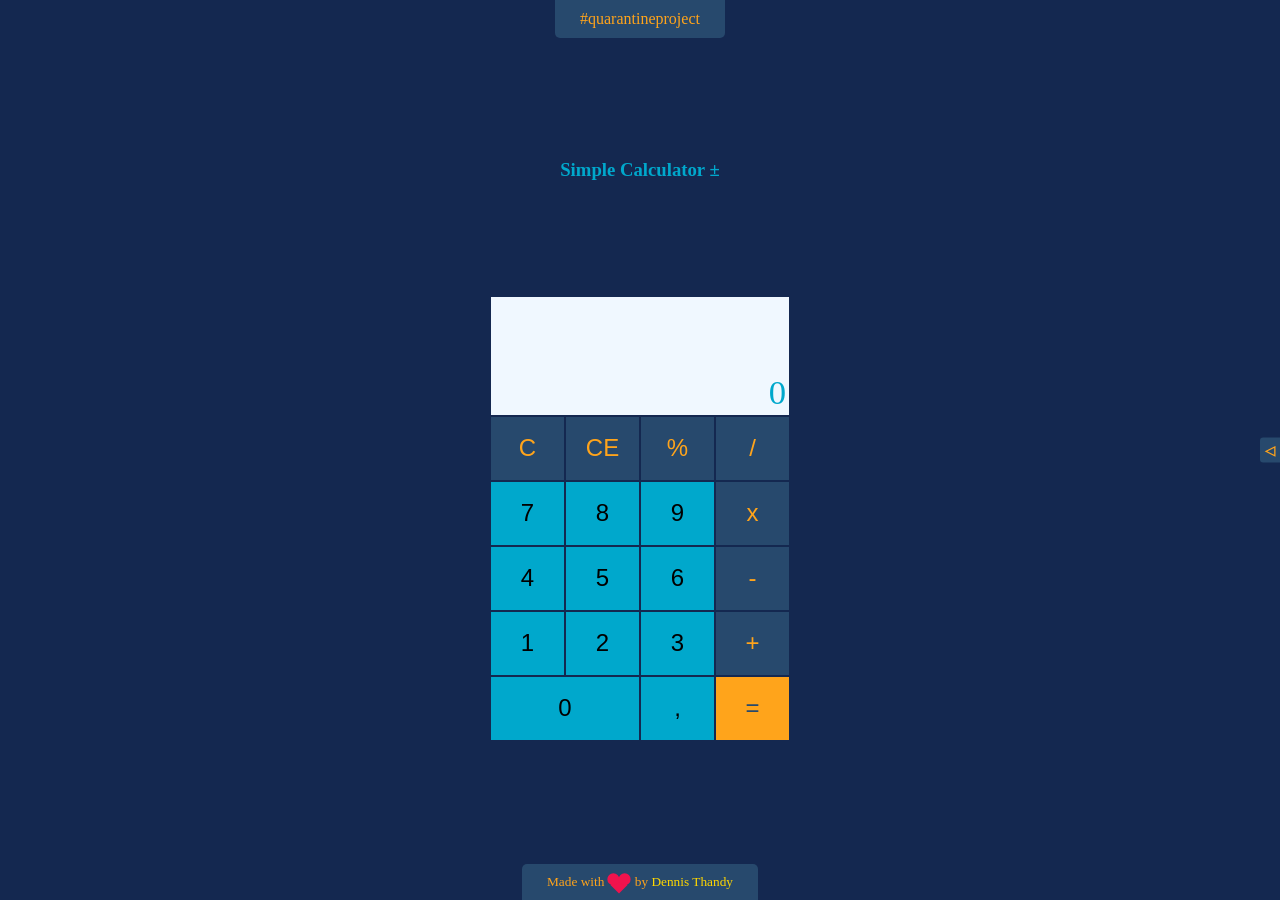
<file: index.html>
<!DOCTYPE html>
<html lang="en">
<head>
  <meta charset="UTF-8">
  <meta name="viewport" content="width=device-width, initial-scale=1.0">
  <meta http-equiv="X-UA-Compatible" content="ie=edge">
  <title> ± Calculator</title>
  <link rel="stylesheet" href="style.css">
</head>
<body>
  <header>
    <span class="project-title">#quarantineproject</span>
  </header>
  <div class="container">
    <h3 class="app-title">Simple Calculator ±</h3>
    <div class="calculator">
      <div class="calculator__panel">
        <span class="calculator__history"></span>
        <span class="calculator__data">0</span>
      </div>
      <div class="calculator__input">
        <input type="button" class="calculator__button calculator__button--operator" id="button-c" value="C">
        <input type="button" class="calculator__button calculator__button--operator" id="button-ce" value="CE">
        <input type="button" class="calculator__button calculator__button--operator" id="button-%" value="%">
        <input type="button" class="calculator__button calculator__button--operator" id="button-/" value="/">
        <input type="button" class="calculator__button" id="button-7" value="7">
        <input type="button" class="calculator__button" id="button-8" value="8">
        <input type="button" class="calculator__button" id="button-9" value="9">
        <input type="button" class="calculator__button calculator__button--operator" id="button-x" value="x">
        <input type="button" class="calculator__button" id="button-4" value="4">
        <input type="button" class="calculator__button" id="button-5" value="5">
        <input type="button" class="calculator__button" id="button-6" value="6">
        <input type="button" class="calculator__button calculator__button--operator" id="button--" value="-">
        <input type="button" class="calculator__button" id="button-1" value="1">
        <input type="button" class="calculator__button" id="button-2" value="2">
        <input type="button" class="calculator__button" id="button-3" value="3">
        <input type="button" class="calculator__button calculator__button--operator" id="button-+" value="+">
        <input type="button" class="calculator__button" id="button-0" value="0">
        <input type="button" class="calculator__button" id="button-," value=",">
        <input type="button" class="calculator__button calculator__button--operator" id="button-=" value="=">
      </div>
    </div>
    <div class="sidebar-right">
      <button class="social open">◁</button>
      <!-- <button class="social close">▷</button> -->
      <ul class="social-container">
        <li class="social-item">
          <a href="https://web.facebook.com/dennisthandy" target="_blank" class="social-link">
            <img src="images/facebook-icon.svg" alt="fb" class="icon">
          </a>
        </li>
        <li class="social-item">
          <a href="https://www.github.com/dennisthandy" target="_blank" class="social-link">
            <img src="images/github-icon.svg" alt="github" class="icon">
          </a>
        </li>
        <li class="social-item">
          <a href="https://www.instagram.com/dennisthandy/" target="_blank" class="social-link">
            <img src="images/instagram-icon.svg" alt="ig" class="icon">
          </a>
        </li>
      </ul>
    </div>
  </div>
  <footer>
    <span class="text-one">Made with</span>
    <span class="love"></span>
    <span class="text-two"> by <span class="author">Dennis Thandy</span></span>
  </footer>
  <!-- script -->
  <script src="script.js" charset="utf-8"></script>
</body>
</html>
</file>
<file: style.css>
*, *::after, *::before {
  margin: 0;
  padding: 0;
  box-sizing: border-box;
  list-style: none;
}

:root {
  --colorPrimary: #142850;
  --colorSecondary: #27496d;
  --colorAncent: #0c7b93;
  --colorText: #00a8cc;
  --colorLove: #f0134d;
  --colorHeader: #ffa41b;
  --colorSocial: rgba(39, 73, 109, 0.5);
}

body {
  background: var(--colorPrimary);
  color: var(--colorText);
  font-family: verdana;
  text-align: center;
  display: flex;
  flex-direction: column;
  align-items: center;
  justify-content: center;
  min-height: 100vh;
}

header {
  position: absolute;
  top:0;
  background-color: var(--colorSecondary);
  color: var(--colorHeader);
  padding: 10px 25px;
  border-radius: 0 0 5px 5px;
}

/* start main css */
.container {
  display: flex;
  flex-direction: column;
  align-items: center;
  justify-content: space-evenly;
  min-height: 90vh;
}

.calculator {
  width: 300px
}

.calculator__panel {
  display: flex;
  flex-direction: column;
  padding: 3px;
  height: 120px;
  width: inherit;
  background: aliceblue;
  align-items: flex-end;
  justify-content: space-between;
  text-align: right;
  border: .5px solid var(--colorPrimary)
}

.calculator__data {
  font-size: 26pt;
  width: inherit;
  word-wrap: break-word;
}

.calculator__history {
  font-size: 14pt;
  opacity: .5;
  width: inherit;
  word-wrap: break-word;
}

.calculator__input {
  display: flex;
  width: inherit;
  align-items: center;
  flex-wrap: wrap;
}

.calculator__button {
  width: 75px;
  height: 65px;
  font-size: 18pt;
  background-color: var(--colorText);
  border: none;
  cursor: pointer;
  outline: none;
  border: .5px solid var(--colorPrimary)
}

.calculator__button--operator {
  background-color: var(--colorSecondary);
  color: var(--colorHeader);
}

.calculator__button--operator[value="="] {
  background-color: var(--colorHeader);
  color: var(--colorSecondary);
}

.calculator__button:focus {
  outline: none;
  border: none;
}

.calculator__button:active {
  outline: none;
  background-color: white;
}

.calculator__button#button-0 {
  flex-grow: 1;
}

/* end main css */
.sidebar-right {
  position: fixed;
  right: 0;
  bottom: 50%;
  transform: translateY(50%);
  padding: 0 0 0 10px;
}

.close {
  display: none;
}

.social-container {
  position: absolute;
  padding: 0 15px;
  border-radius: 5px;
  top: -250%;
  right: -250%;
  opacity: 0;
  transform: scale(.5);
  transition: .5s ease;
  background-color: var(--colorSocial);
}

.social-container > .social-item {
  margin: 15px 0;
}

.social-link {
  padding: 5px;
  background-color: var(--colorText);
  display: flex;
  align-items: center;
  border-radius: 5px;
  transition: .25s linear;
}

.social-link:hover{
  transform: translateX(-10px);
  border: 1.5px solid var(--colorHeader);
}

.social-link:focus {
  background-color: var(--colorHeader)
}

.icon {
  width: 25px;
}

button.social {
  padding: 5px;
  border-radius: 3px 0 0 3px;
  border: none;
  cursor: pointer;
  color: var(--colorHeader);
  background-color: var(--colorSecondary);
  font-weight: 900;
}

button.social.active {
  transform: rotate(180deg);
  border-radius: 0 3px 3px 0;
}

.social-container.open {
  opacity: 1;
  transform: scale(1);
  right: 100%;
}


footer {
  position: fixed;
  bottom: 0;
  background-color: var(--colorSecondary);
  color: var(--colorHeader);
  padding: 10px 25px;
  border-radius: 5px 5px 0 0;
  font-size: 10pt;
}

.text-one {
  margin-right: 5px;
}

.text-two {
  margin-left: 22px;
}

.author {
  color: gold;
}

.love {
  position: absolute;
  width: 12px;
  height: 12px;
  background-color: var(--colorLove);
  transform: rotate(45deg);
  margin-top: 5px;
}

.love::after, .love::before {
  content: '';
  width: 12px;
  height: 12px;
  position: absolute;
  background-color: var(--colorLove);
  border-radius: 50%;
}

.love::after {
  top: -8px;
  left: 0;
}

.love::before {
  top: 0;
  left: -8px;
}
</file>
